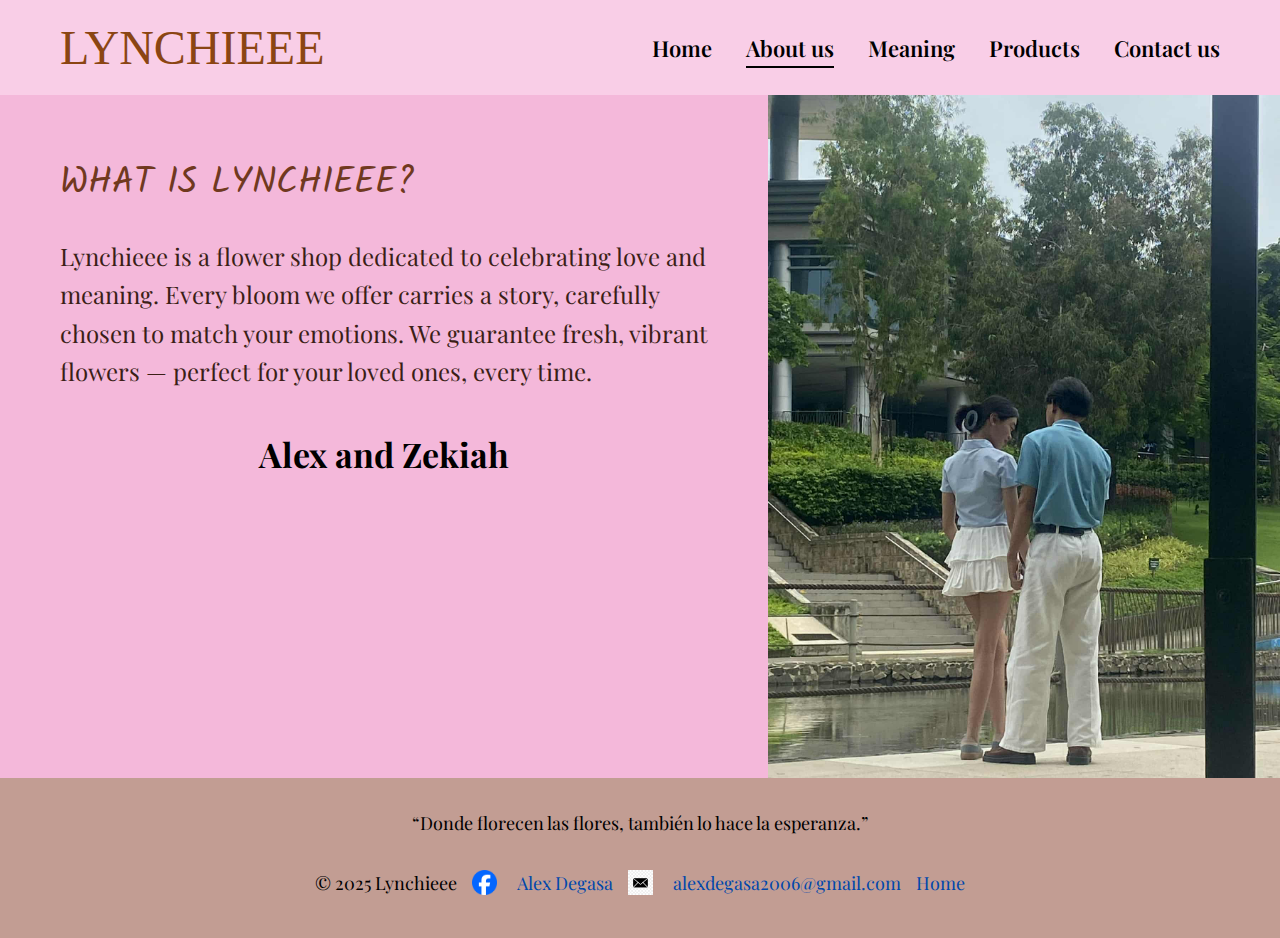
<file: Lynchieee_About_us.html>
<!DOCTYPE html>
<html lang="en">
<head>
<meta charset="UTF-8">
<meta name="viewport" content="width=device-width, initial-scale=1.0">
<title>Lynchieee - About Us</title>

<link href="https://fonts.googleapis.com/css2?family=Playfair+Display:wght@400;700&family=Satisfy&family=Kalam:wght@400;700&display=swap" rel="stylesheet">

<style>
    body {
        margin: 0;
        padding: 0;
        font-family: "Playfair Display", serif;
        background-color: #f4b8da;
    }

    /* NAVIGATION BAR */
    header {
        background: #f9cee7;
        padding: 20px 60px;
        display: flex;
        justify-content: space-between;
        align-items: center;
    }

    .logo {
        font-family: "Lucida Handwriting", cursive;
        font-size: 48px;
        color:#8b4513;
    }

    nav a {
        margin-left: 30px;
        text-decoration: none;
        color: black;
        font-size: 22px;
        font-weight: 600;
        position: relative;
    }

    nav a::after {
        content: "";
        position: absolute;
        width: 0;
        height: 2px;
        bottom: -5px;
        left: 0;
        background-color: black;
        transition: width 0.3s ease;
    }

    nav a:hover::after,
    nav a.active::after {
        width: 100%;
    }

    /* MAIN SECTION */
    .about-container {
        display: flex;
        align-items: stretch;
        gap: 0;
        background-color: #f4b8da;
    }

    .text-box {
        flex: 0 0 60%;
        box-sizing: border-box;
        padding: 60px;
    }

    .title {
        font-family: "Kalam", cursive;
        font-size: 36px;
        color: #70391f;
        margin-bottom: 25px;
    }

    .desc {
        font-size: 24px;
        line-height: 1.6;
        color: #3b1f17;
    }

    .names {
        margin-top: 40px;
        font-size: 34px;
        font-weight: 700;
        text-align: center;
    }

    .image-box {
        flex: 1;
        padding: 0;
        display: block;
        overflow: hidden;
    }

    .image-box img {
        width: 100%;
        height: 100%;
        display: block;
        object-fit: cover;
    }

    /* FOOTER */
    footer {
        background-color:#c29d93;
        text-align: center;
        padding: 15px;
        font-size: 18px;
        color: black;
    }

    footer a {
        color: #0047ab;
        text-decoration: none;
    }

    footer img {
        width: 25px;
        vertical-align: middle;
        margin-right: 5px;
    }

    .quote {
        font-style: italic;
        font-size: 22px;
        margin: 15px 0;
    }

    .footer-links {
        display: flex;
        justify-content: center;
        align-items: center;
        gap: 15px;
        margin: 10px 0;
    }
</style>
</head>

<body>

<header>
    <div class="logo">LYNCHIEEE</div>
    <nav>
        <a href="Lynchieee_Home.html">Home</a>
        <a href="Lynchieee_About_us.html" class="active">About us</a>
        <a href="Lynchieee_Meaning.html">Meaning</a>
        <a href="Lynchieee_Product.html">Products</a>
        <a href="Lynchieee_Contact_us.html">Contact us</a>
    </nav>
</header>

<!-- MAIN CONTENT -->
<div class="about-container">

    <div class="text-box">
        <div class="title">WHAT IS LYNCHIEEE?</div>

        <p class="desc">
            Lynchieee is a flower shop dedicated to celebrating love and meaning. Every bloom we offer carries a story, carefully chosen
            to match your emotions. We guarantee fresh, vibrant flowers — perfect for your loved ones, every time.
        </p>

        <div class="names">Alex and Zekiah</div>
    </div>

    <div class="image-box">
        <img src="Couple Picture.jpg" alt="About Us Image">
    </div>

</div>

<footer>
    <p>“Donde florecen las flores, también lo hace la esperanza.”</p>

    <div class="footer-links">
        <p>© 2025 Lynchieee</p>
        <img src="Facebook_Logo_2023.png" alt="Facebook">
        <a href="#">Alex Degasa</a>
        <img src="Email3.jpg" alt="Email">
        <a href="mailto:alexdegasa2006@gmail.com">alexdegasa2006@gmail.com</a>
        <p><a href="Lynchieee_Home.html">Home</a></p>
    </div>
</footer>

</body>
</html>
</file>
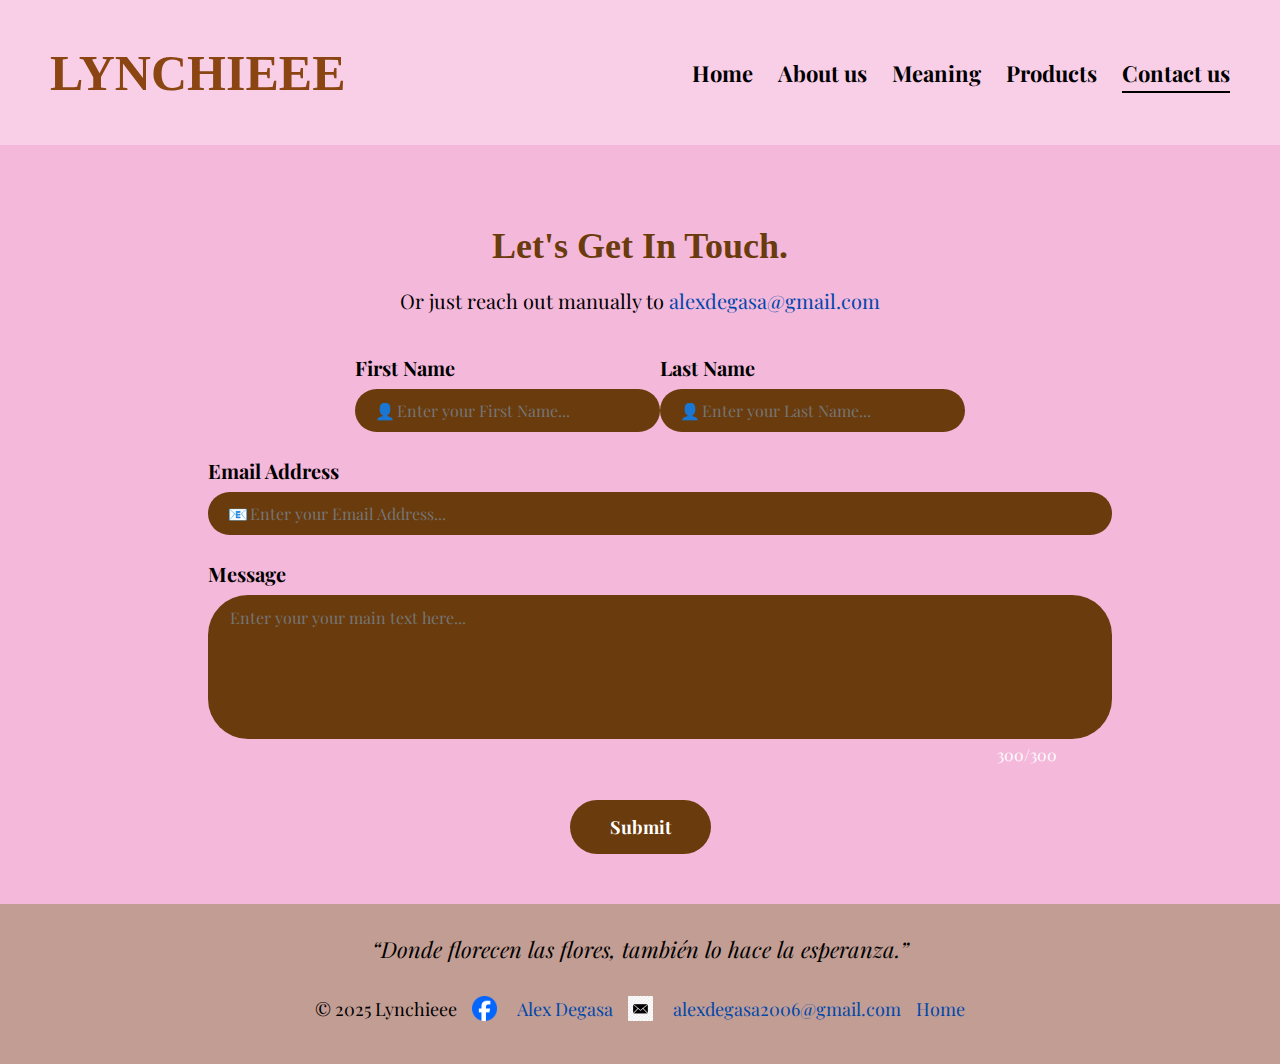
<file: Lynchieee_Contact_us.html>
<!DOCTYPE html>
<html lang="en">
<head>
  <meta charset="UTF-8">
  <meta name="viewport" content="width=device-width, initial-scale=1.0">
  <title>Contact Us - Lynchieee</title>
  <link href="https://fonts.googleapis.com/css2?family=Pacifico&family=Playfair+Display:wght@400;600;700&display=swap" rel="stylesheet">
  <style>
    
    body {
  font-family: "Playfair Display", serif;
  background-color: #f4b8da; 
  margin: 0;
  padding: 0;
}


    /* HEADER */
    header {
  background-color: #f9cee7; 
  display: flex;
  align-items: center;
  justify-content: space-between;
  padding: 10px 50px;
}

.logo {
  font-family: "Lucida Handwriting", cursive;
  font-size: 50px;
  color: #8b4513;
}


    nav ul {
      list-style: none;
      display: flex;
      gap: 25px;
      margin: 0;
      padding: 0;
    }

    
    
    nav a {
      text-decoration: none;
      color: black;
      font-weight: bold;
      font-size: 22px;
      position: relative;
    }

    nav a::after {
      content: "";
      position: absolute;
      width: 0;
      height: 2px;
      bottom: -5px;
      left: 0;
      background-color: black;
      transition: width 0.3s;
    }

    nav a:hover::after,
    nav a.active::after {
      width: 100%;
    }

    /* CONTACT SECTION */
    .contact-section {
  text-align: center;
  padding: 50px 100px;
  background-color: #f4b8da; 
}

.contact-section h2 {
  color: #6a3b0c;
  font-size: 36px;
  font-family: "Fredoka One", cursive;
}

.contact-section p {
  font-size: 20px;
  color: black;
  margin-top: -10px;
}

.contact-section a {
  color: #0047ab;
  text-decoration: none;
}


    form {
      margin-top: 40px;
      text-align: left;
      display: flex;
      flex-direction: column;
      gap: 25px;
      align-items: center;
    }

    .form-row {
      display: flex;
      gap: 40px;
      width: 80%;
      justify-content: center;
    }

    label {
      font-size: 20px;
      font-weight: bold;
      display: block;
      margin-bottom: 8px;
    }

    .input-group {
      background-color: #6a3b0c;
      border-radius: 40px;
      display: flex;
      align-items: center;
      padding: 10px 20px;
      color: white;
      font-weight: bold;
      width: 100%;
    }

    .input-group input,
    .input-group textarea {
      background: none;
      border: none;
      outline: none;
      color: white;
      font-size: 16px;
      width: 100%;
      font-family: "Playfair Display", serif;
    }

    textarea {
      resize: none;
      height: 120px;
    }

    .counter {
      font-size: 16px;
      color: white;
      text-align: right;
      margin-top: 5px;
      margin-right: 15px;
    }

    /* SUBMIT BUTTON */
    .submit-btn {
      background-color: #6a3b0c;
      color: white;
      border: none;
      padding: 15px 40px;
      font-size: 18px;
      font-weight: bold;
      border-radius: 30px;
      cursor: pointer;
      transition: 0.3s;
      font-family: "Playfair Display", serif;
      margin-top: 10px;
    }

    .submit-btn:hover {
      background-color: #4a2606;
      transform: scale(1.05);
    }

    /* FOOTER */
   footer {
      background-color:#c29d93;
      text-align: center;
      padding: 15px;
      font-size: 18px;
      color: black;
    }

    footer a {
      color: #0047ab;
      text-decoration: none;
    }

    footer img {
      width: 25px;
      vertical-align: middle;
      margin-right: 5px;
    }

    .quote {
      font-style: italic;
      font-size: 22px;
      margin: 15px 0;
    }

    .footer-links {
      display: flex;
      justify-content: center;
      align-items: center;
      gap: 15px;
      margin: 10px 0;
    }
    @media (max-width: 768px) {
  header {
    flex-direction: column;
    align-items: center;
    padding: 15px;
  }

  nav ul {
    flex-direction: column;
    gap: 10px;
  }

  .contact-section {
    padding: 30px 20px;
  }

  .form-row {
    flex-direction: column;
    gap: 20px;
    width: 100%;
  }

  .field {
    width: 100%;
  }

  .contact-section h2 {
    font-size: 28px;
  }

  .contact-section p {
    font-size: 18px;
  }

  .submit-btn {
    width: 100%;
    padding: 15px;
    font-size: 20px;
  }

  .footer-links {
    flex-direction: column;
    gap: 10px;
  }


  </style>
</head>

<body>
  <!-- HEADER -->
  <header>
    <h1 class="logo">LYNCHIEEE</h1>
    <nav>
      <ul>
        <li><a href="Lynchieee_Home.html">Home</a></li>
        <li><a href="Lynchieee_About_us.html">About us</a></li>
        <li><a href="Lynchieee_Meaning.html">Meaning</a></li>
        <li><a href="Lynchieee_Product.html">Products</a></li>
        <li><a class="active" href="Lynchieee_Contact_us.html">Contact us</a></li>
      </ul>
    </nav>
  </header>

  <!-- CONTACT SECTION -->
  <section class="contact-section">
    <h2>Let's Get In Touch.</h2>
    <p>Or just reach out manually to <a href="mailto:alexdegasa@gmail.com">alexdegasa@gmail.com</a></p>

    <form>
      <div class="form-row">
        <div class="field">
          <label>First Name</label>
          <div class="input-group">👤 <input type="text" placeholder="Enter your First Name..." /></div>
        </div>

        <div class="field">
          <label>Last Name</label>
          <div class="input-group">👤 <input type="text" placeholder="Enter your Last Name..." /></div>
        </div>
      </div>

      <div class="field" style="width: 80%;">
        <label>Email Address</label>
        <div class="input-group">📧 <input type="email" placeholder="Enter your Email Address..." /></div>
      </div>

      <div class="field" style="width: 80%;">
        <label>Message</label>
        <div class="input-group">
          <textarea placeholder="Enter your your main text here..."></textarea>
        </div>
        <div class="counter">300/300</div>
      </div>

      <!-- SUBMIT BUTTON -->
      <button type="submit" class="submit-btn">Submit</button>
    </form>
  </section>

  <!-- FOOTER -->
  <footer>
    <p class="quote">“Donde florecen las flores, también lo hace la esperanza.”</p>

    <div class="footer-links">
      <p>© 2025 Lynchieee</p>
      <img src="Facebook_Logo_2023.png" alt="Facebook">
      <a href="#">Alex Degasa</a>
      <img src="Email3.jpg" alt="Email">
      <a href="mailto:alexdegasa2006@gmail.com">alexdegasa2006@gmail.com</a>
    
    <p><a href="Lynchieee_Home.html">Home</a></p>
    </div>
  </footer>

</body>
</html>
</file>
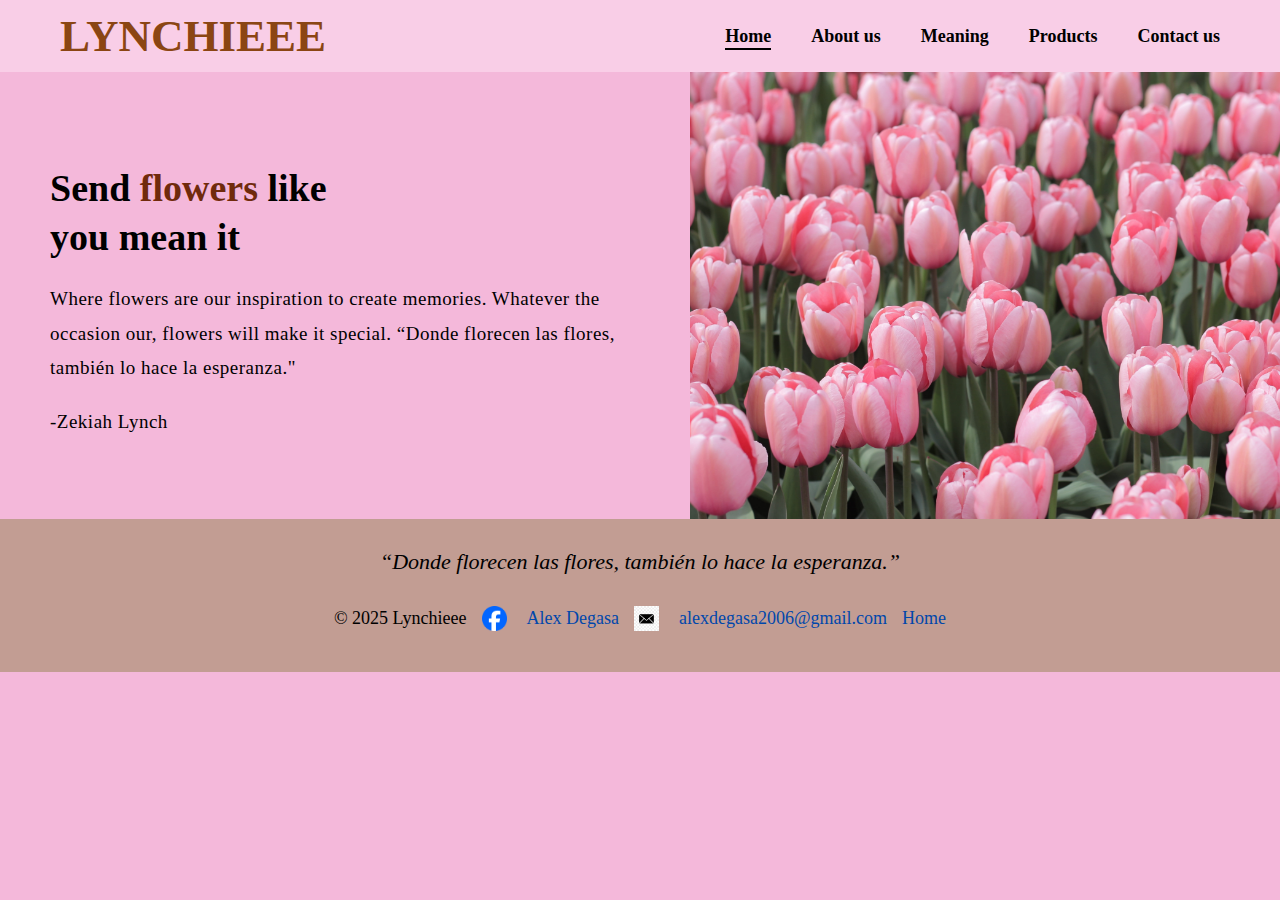
<file: Lynchieee_Home.html>
<!DOCTYPE html>
<html lang="en">
<head>
  <meta charset="UTF-8" />
  <meta name="viewport" content="width=device-width, initial-scale=1.0" />
  <title>About Us - Lynchieee</title>
  <link rel="stylesheet" href="style.css" />
  
</head>

<body>
  <!-- HEADER -->
  <header>
    <h1 class="logo">LYNCHIEEE</h1>
    <nav>
      <ul>
        <li><a class="active" href="Lynchieee_Home.html">Home</a></li>
        <li><a href="Lynchieee_About_us.html">About us</a></li>
        <li><a href="Lynchieee_Meaning.html">Meaning</a></li>
        <li><a href="Lynchieee_Product.html">Products</a></li>
        <li><a href="Lynchieee_Contact_us.html">Contact us</a></li>
      </ul>
    </nav>
  </header>

  <!-- MAIN SECTION -->
  <section class="main">
    <div class="left">
      <h2>Send <span style="color: #702a0c;"> flowers</span> like<br>
         you mean it</h2>

      <p>
        Where flowers are our  inspiration to create memories. Whatever the occasion  our, flowers  will make it special. “Donde florecen las flores, también lo hace la esperanza."

      </p>
      <p class="names">-Zekiah Lynch</p>
    </div>

    <div class="right">
      <img src="pink tulips.jpg" alt="Pink tulips" />
    </div>
  </section>

  <!-- FOOTER -->
  <footer>
    <p class="quote">“Donde florecen las flores, también lo hace la esperanza.”</p>

    <div class="footer-links">
      <p>© 2025 Lynchieee</p>
      <img src="Facebook_Logo_2023.png" alt="Facebook">
      <a href="#">Alex Degasa</a>
      <img src="Email3.jpg" alt="Email">
      <a href="mailto:alexdegasa2006@gmail.com">alexdegasa2006@gmail.com</a>
    
    <p><a href="Lynchieee_Home.html">Home</a></p>
    </div>
  </footer>

</body>
</html>
</file>
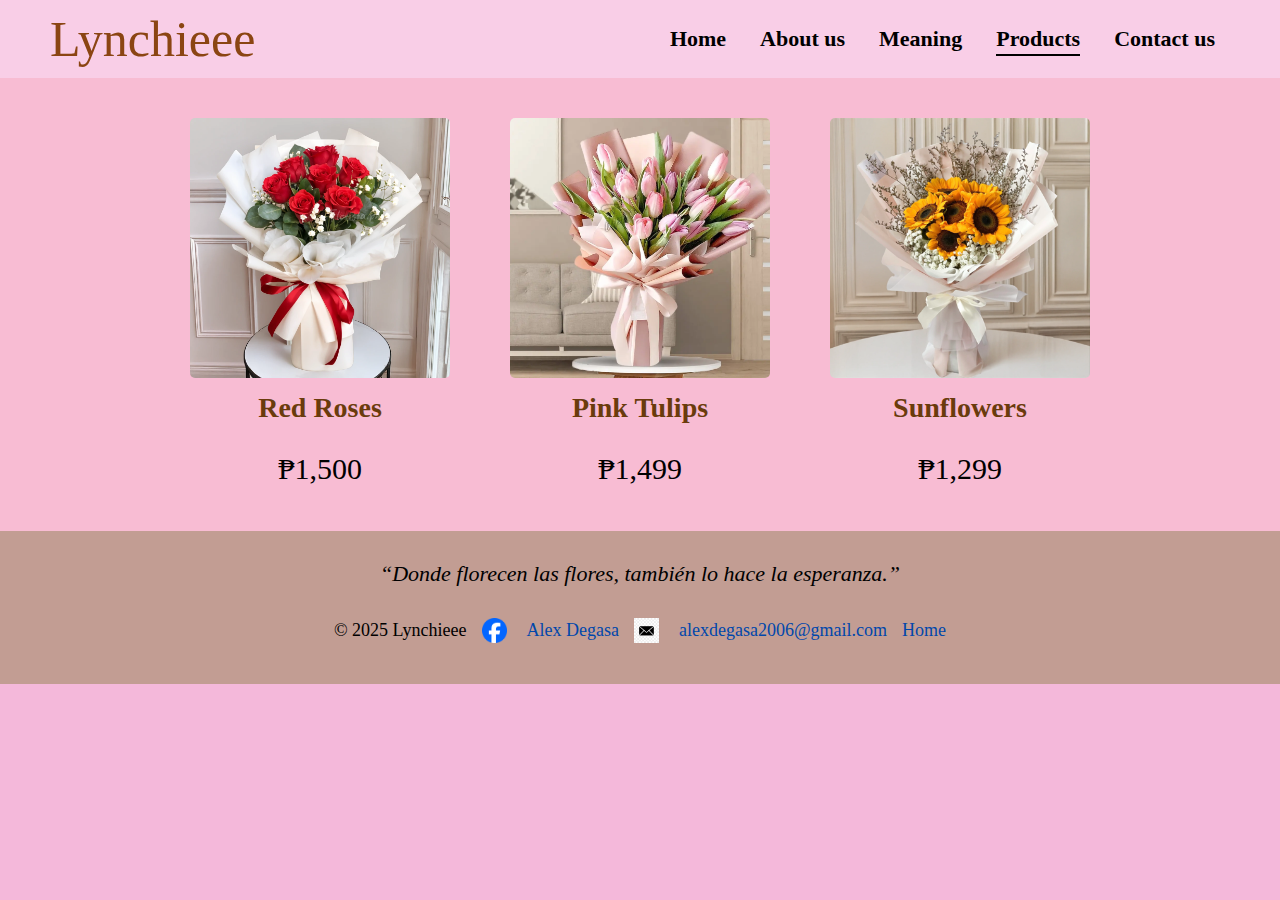
<file: Lynchieee_Product.html>
<!DOCTYPE html>
<html lang="en">
<head>
  <meta charset="UTF-8">
  <meta name="viewport" content="width=device-width, initial-scale=1.0">
  <title>Lynchieee - Products</title>
  <style>
    body {
      font-family: "Times New Roman", serif;
      margin: 0;
      background-color: #f4b8da;
    }

    header {
      background-color: #f9cee7;
      display: flex;
      align-items: center;
      justify-content: space-between;
      padding: 10px 50px;
    }

    .logo {
      font-family: "Lucida Handwriting", cursive;
      font-size: 50px;
      color: #8b4513;
    }

    nav a {
      color: black;
      text-decoration: none;
      margin: 0 15px;
      font-weight: bold;
      font-size: 22px;
      position: relative;
    }

    nav a::after {
      content: "";
      position: absolute;
      width: 0;
      height: 2px;
      bottom: -5px;
      left: 0;
      background-color: black;
      transition: width 0.3s;
    }

    nav a:hover::after,
    nav a.active::after {
      width: 100%;
    }

    .products {
  display: flex;
  justify-content: center;
  align-items: flex-start;
  gap: 60px;
  padding: 40px 20px;
  text-align: center;
  background-color: #f8bcd3; 
}

    .product-item img {
      width: 260px;
      height: 260px;
      object-fit: cover;
      border-radius: 5px;
    }

    .product-item h3 {
      font-family: 'Fredoka One', cursive;
      color: #6a3b0c;
      margin-top: 10px;
      font-size: 28px;
    }

    .product-item p {
      font-size: 30px;
      color: black;
      margin: 5px 0;
      font-family: "Didot", serif;
    }

    footer {
      background-color:#c29d93;
      text-align: center;
      padding: 15px;
      font-size: 18px;
      color: black;
    }

    footer a {
      color: #0047ab;
      text-decoration: none;
    }

    footer img {
      width: 25px;
      vertical-align: middle;
      margin-right: 5px;
    }

    .quote {
      font-style: italic;
      font-size: 22px;
      margin: 15px 0;
    }

    .footer-links {
      display: flex;
      justify-content: center;
      align-items: center;
      gap: 15px;
      margin: 10px 0;
    }
  </style>
</head>
<body>

  <header>
    <div class="logo">Lynchieee</div>
    <nav>
      <a href="Lynchieee_Home.html">Home</a>
      <a href="Lynchieee_About_us.html">About us</a>
      <a href="Lynchieee_Meaning.html">Meaning</a>
      <a href="Lynchieee_Products.html" class="active">Products</a>
      <a href="Lynchieee_Contact_us.html">Contact us</a>
    </nav>
  </header>

  <section class="products">
    <div class="product-item">
      <img src="RosesB.webp" alt="Red Roses">
      <h3>Red Roses</h3>
      <p>₱1,500</p>
    </div>

    <div class="product-item">
      <img src="TulipsB.webp" alt="Pink Tulips">
      <h3>Pink Tulips</h3>
      <p>₱1,499</p>
    </div>

    <div class="product-item">
      <img src="Suns.png" alt="Sunflowers">
      <h3>Sunflowers</h3>
      <p>₱1,299</p>
    </div>
  </section>

  <footer>
    <p class="quote">“Donde florecen las flores, también lo hace la esperanza.”</p>

    <div class="footer-links">
      <p>© 2025 Lynchieee</p>
      <img src="Facebook_Logo_2023.png" alt="Facebook">
      <a href="#">Alex Degasa</a>
      <img src="Email3.jpg" alt="Email">
      <a href="mailto:alexdegasa2006@gmail.com">alexdegasa2006@gmail.com</a>
    
    <p><a href="Lynchieee_Home.html">Home</a></p>
    </div>
  </footer>

</body>
</html>
</file>
<file: style.css>
body {
  margin: 0;
  font-family: 'Playfair Display', serif;
  background-color: #f4b8da;
}

/* HEADER */
header {
  background-color: #f9cee7;
  display: flex;
  align-items: center;
  justify-content: space-between;
  padding: 10px 60px;
}

.logo {
  font-family: "Lucida Handwriting", cursive;
  color: #8b4513;
  font-size: 45px;
  margin: 0;
}

nav ul {
  list-style: none;
  display: flex;
  gap: 40px;
  margin: 0;
  padding: 0;
}

nav ul li a {
  text-decoration: none;
  color: black;
  font-weight: 700;
  font-size: 18px;
}

nav ul li a {
  text-decoration: none;
  color: black;
  font-weight: 700;
  font-size: 18px;
  position: relative;
}

nav ul li a::after {
  content: "";
  position: absolute;
  width: 0;
  height: 2px;
  bottom: -4px;
  left: 0;
  background-color: black;
  transition: width 0.3s ease;
}

nav ul li a:hover::after,
nav ul li a.active::after {
  width: 100%;
}

/* Tablets (portrait & landscape) */
@media (max-width: 1024px) {
  header {
    flex-direction: column;
    padding: 15px 30px;
    text-align: center;
  }

  nav ul {
    flex-wrap: wrap;
    justify-content: center;
    gap: 20px;
  }

  .main {
    flex-direction: column;
    text-align: center;
    padding: 30px 20px;
  }

  .left, .right {
    width: 100%;
    padding: 20px;
  }

  .left h2 {
    font-size: 30px;
  }

  .left p {
    font-size: 17px;
  }
}

/* Phones */
@media (max-width: 768px) {
  .logo {
    font-size: 32px;
  }

  nav ul {
    flex-direction: column;
    gap: 10px;
  }

  .main {
    flex-direction: column;
    padding: 20px;
  }

  .left h2 {
    font-size: 24px;
    line-height: 1.2;
  }

  .left p {
    font-size: 16px;
    line-height: 1.5;
  }

  .author {
    font-size: 20px;
  }

  .quote {
    font-size: 18px;
  }

  .footer-links {
    flex-direction: column;
    gap: 8px;
  }
}
/* MAIN CONTENT */
.main {
  display: flex;
  background-color: #f4b8da;
}

.left {
  width: 50%;
  padding: 60px 50px;
}

.left h2 {
  font-size: 38px;
  font-weight: 800;
  color: #000;
  margin-bottom: 20px;
  line-height: 1.3;
}

.left h2 span {
  color: #8b4513;
}

.left p {
  font-size: 19px;
  color: #000;
  line-height: 1.8;
  letter-spacing: 0.5px;
  margin-bottom: 20px;
}

.author {
  font-family: 'Pacifico', cursive;
  font-size: 26px;
  color: #8b4513;
}

.right {
  width: 50%;
}

.right img {
  width: 100%;
  height: 100%;
  object-fit: cover;
}

/* FOOTER */
footer {
      background-color: #c29d93;
      text-align: center;
      padding: 15px;
      font-size: 18px;
      color: black;
    }

    footer a {
      color: #0047ab;
      text-decoration: none;
    }

    footer img {
      width: 25px;
      vertical-align: middle;
      margin-right: 5px;
    }

    .quote {
      font-style: italic;
      font-size: 22px;
      margin: 15px 0;
    }

    .footer-links {
      display: flex;
      justify-content: center;
      align-items: center;
      gap: 15px;
      margin: 10px 0;
    }
/* --- ABOUT PAGE EXTRAS --- */
.about-title {
  color: #8b4513;
  font-size: 32px;
  font-weight: 800;
  margin-bottom: 25px;
}

.about-names {
  text-align: center;
  font-weight: 700;
  font-size: 26px;
}
</file>
